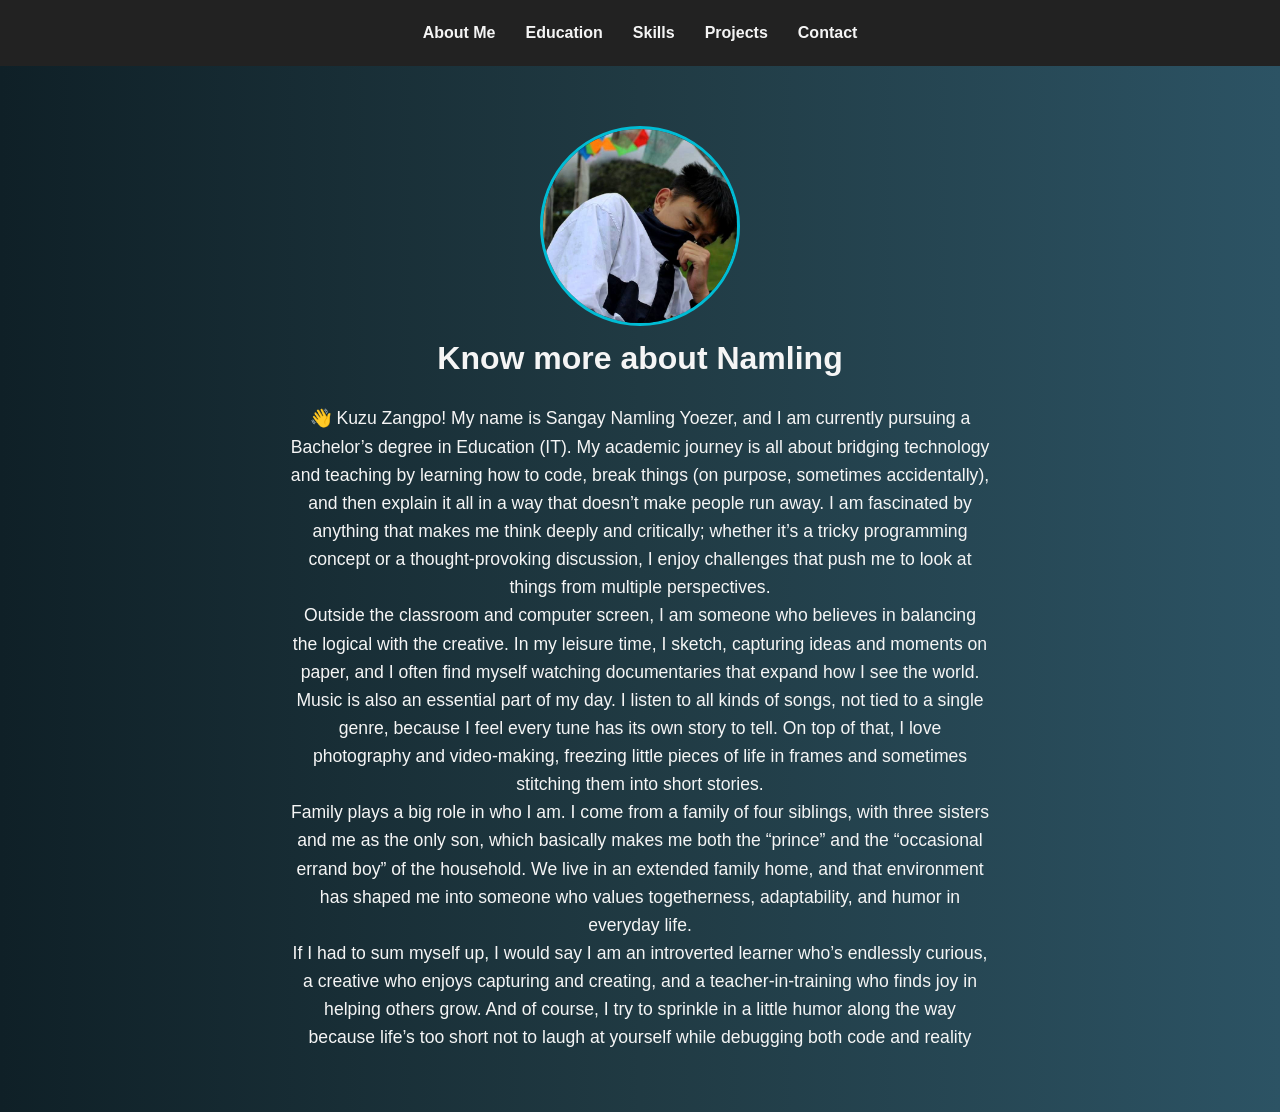
<file: index.html>
<!DOCTYPE html>
<html lang="en">
<head>
  <meta charset="UTF-8">
  <meta name="viewport" content="width=device-width, initial-scale=1.0">
  <title>About Me - My Portfolio</title>
  <link rel="stylesheet" href="style.css">
</head>
<body class="about">

  <!-- Navigation Bar -->
  <nav>
    <ul>
      <li><a href="index.html">About Me</a></li>
      <li><a href="education.html">Education</a></li>
      <li><a href="skills.html">Skills</a></li>
      <li><a href="projects.html">Projects</a></li>
      <li><a href="contact.html">Contact</a></li>
    </ul>
  </nav>

  <!-- About Me Section with Profile Picture -->
  <section class="about-section">
    <div class="profile-pic">
      <!-- Replace profile.jpg with your own image -->
      <img src="/photo_2025-09-27_18-52-03.jpg " alt="My Profile Picture">
    </div>
    <div class="about-text">
      <h1>Know more about Namling</h1>
      <p>👋 Kuzu Zangpo! My name is Sangay Namling Yoezer, and I am currently pursuing 
        a Bachelor’s degree in Education (IT). My academic journey is all about 
        bridging technology and teaching by learning how to code, break things 
        (on purpose, sometimes accidentally), and then explain it all in a way 
        that doesn’t make people run away. I am fascinated by anything that makes 
        me think deeply and critically; whether it’s a tricky programming concept 
        or a thought-provoking discussion, I enjoy challenges that push me to look 
        at things from multiple perspectives.</p>

      <p>Outside the classroom and computer screen, I am someone who believes in 
        balancing the logical with the creative. In my leisure time, I sketch, 
        capturing ideas and moments on paper, and I often find myself watching 
        documentaries that expand how I see the world. Music is also an essential 
        part of my day. I listen to all kinds of songs, not tied to a single genre, 
        because I feel every tune has its own story to tell. On top of that, 
        I love photography and video-making, freezing little pieces of life in 
        frames and sometimes stitching them into short stories.</p>

      <p>Family plays a big role in who I am. I come from a family of four siblings,
         with three sisters and me as the only son, which basically makes me both the 
         “prince” and the “occasional errand boy” of the household. We live in an 
         extended family home, and that environment has shaped me into someone who 
         values togetherness, adaptability, and humor in everyday life.</p>
         
      <p>If I had to sum myself up, I would say I am an introverted learner who’s endlessly 
        curious, a creative who enjoys capturing and creating, and a teacher-in-training 
        who finds joy in helping others grow. And of course, I try to sprinkle in a little 
        humor along the way because life’s too short not to laugh at yourself while debugging 
        both code and reality</p>
    </div>
  </section>

</body>
</html>
</file>
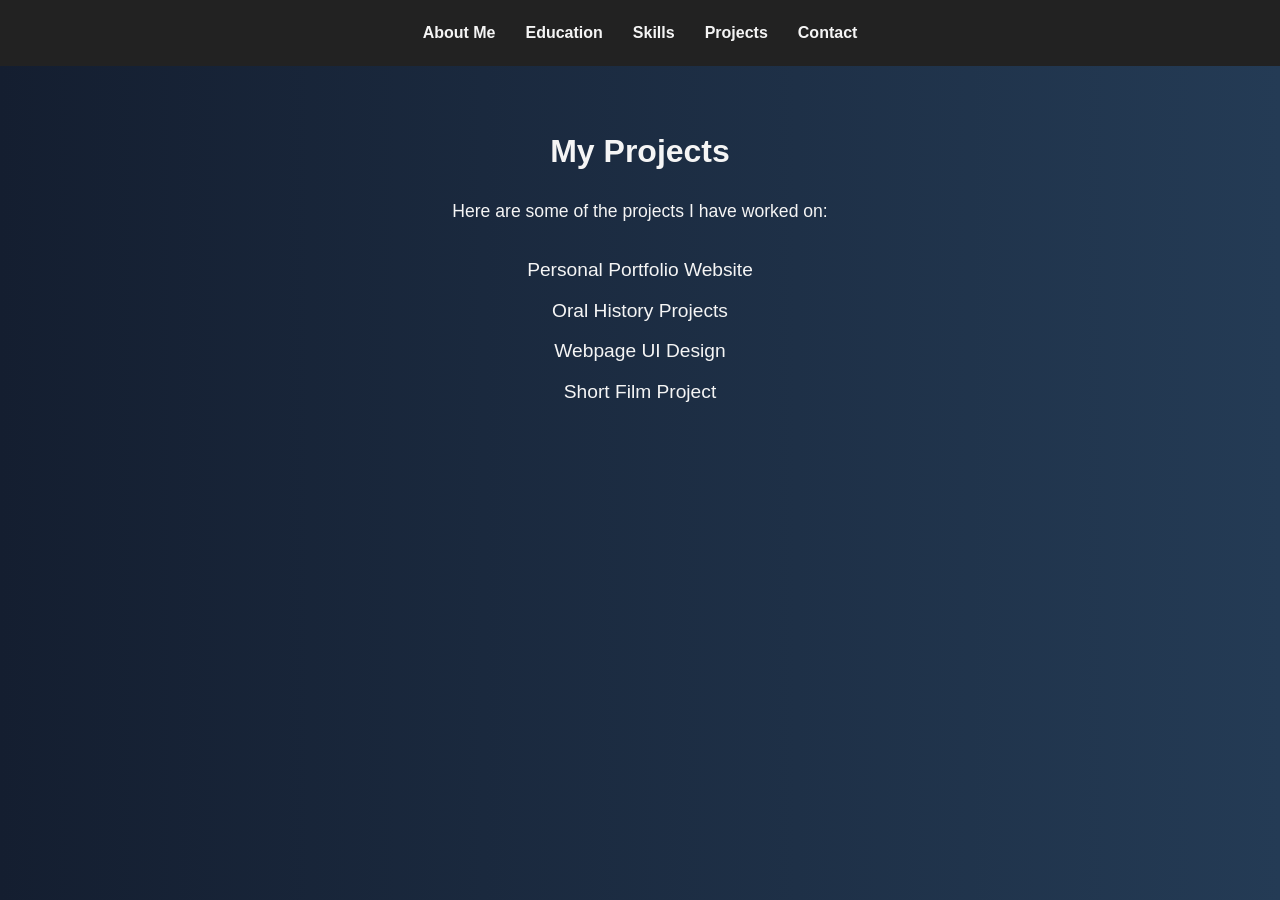
<file: projects.html>
<!DOCTYPE html>
<html lang="en">
<head>
  <meta charset="UTF-8">
  <meta name="viewport" content="width=device-width, initial-scale=1.0">
  <title>Projects - My Portfolio</title>
  <link rel="stylesheet" href="style.css">
</head>
<body class="projects">

  <!-- Navigation Bar -->
  <nav>
    <ul>
      <li><a href="index.html">About Me</a></li>
      <li><a href="education.html">Education</a></li>
      <li><a href="skills.html">Skills</a></li>
      <li><a href="projects.html">Projects</a></li>
      <li><a href="contact.html">Contact</a></li>
    </ul>
  </nav>

  <!-- Projects Section -->
  <section>
    <h2>My Projects</h2>
    <p>Here are some of the projects I have worked on:</p>
    <ul class="project-list">
      <li>Personal Portfolio Website</li>
      <li>Oral History Projects</li>
      <li>Webpage UI Design</li>
      <li>Short Film Project</li>
    </ul>
  </section>

</body>
</html>
</file>
<file: style.css>
/* ---------- Global Reset ---------- */
* {
  margin: 0;
  padding: 0;
  box-sizing: border-box;
  font-family: 'Segoe UI', Arial, sans-serif;
}

/* ---------- Base Styling ---------- */
body {
  color: #f5f5f5;
  line-height: 1.6;
}

/* ---------- Navigation Bar ---------- */
nav {
  background: #222;
  padding: 15px;
  text-align: center;
}

nav ul {
  list-style: none;
  display: flex;
  justify-content: center;
  flex-wrap: wrap; /* responsive */
}

nav ul li {
  margin: 5px 15px;
}

nav ul li a {
  color: #f5f5f5;
  text-decoration: none;
  font-weight: bold;
  transition: color 0.3s;
}

nav ul li a:hover {
  color: #00bcd4;
}

/* ---------- Sections ---------- */
section {
  padding: 60px 20px;
  text-align: center;
  min-height: 80vh;
}

h1, h2 {
  margin-bottom: 20px;
  font-size: 2rem;
}

p {
  max-width: 700px;
  margin: auto;
  font-size: 1.1em;
}

/* ---------- Backgrounds ---------- */
body.about {
  background: linear-gradient(to right, #0f2027, #203a43, #2c5364);
}
body.education {
  background: linear-gradient(to right, #232526, #414345);
}
body.skills {
  background: linear-gradient(to right, #373b44, #4286f4);
}
body.projects {
  background: linear-gradient(to right, #141e30, #243b55);
}
body.contact {
  background: linear-gradient(to right, #1f1c2c, #928dab);
}

/* ---------- Skills List ---------- */
.skill-list {
  list-style: none;
  padding: 20px;
  font-size: 1.2em;
}
.skill-list li {
  margin: 10px 0;
}

/* ---------- Projects List ---------- */
.project-list {
  list-style: none;
  padding: 20px;
  font-size: 1.2em;
}
.project-list li {
  margin: 10px 0;
}

/* ---------- Contact Info ---------- */
.contact-info a {
  display: block;
  margin: 10px 0;
  color: #f5f5f5;
  text-decoration: none;
  font-size: 1.1em;
  transition: color 0.3s;
}
.contact-info a:hover {
  color: #00bcd4;
}

/* ---------- Media Query for Responsiveness ---------- */
@media (max-width: 600px) {
  nav ul {
    flex-direction: column; /* stack links vertically */
  }
  section {
    padding: 40px 10px;
  }
  h1, h2 {
    font-size: 1.5rem;
  }
}

.profile-pic img {
  width: 200px;
  height: 200px;
  border-radius: 50%;
  border: 3px solid #00bcd4;
  object-fit: cover;
}

/* On smaller screens */
@media (max-width: 768px) {
  .profile-pic img {
    width: 150px;
    height: 150px;
  }
}

@media (max-width: 480px) {
  .profile-pic img {
    width: 120px;
    height: 120px;
  }
}

/* Alignment*/
#education {
  text-align: left; /* Align all content to the left */
  max-width: 800px; /* Optional: limits width for better readability */
  margin: 0 auto;   /* Center the section horizontally */
  padding: 40px 20px;
}

.edu-item {
  margin-bottom: 20px; /* Adds space between items */
  line-height: 1.6;    /* Improves readability */
}
</file>
